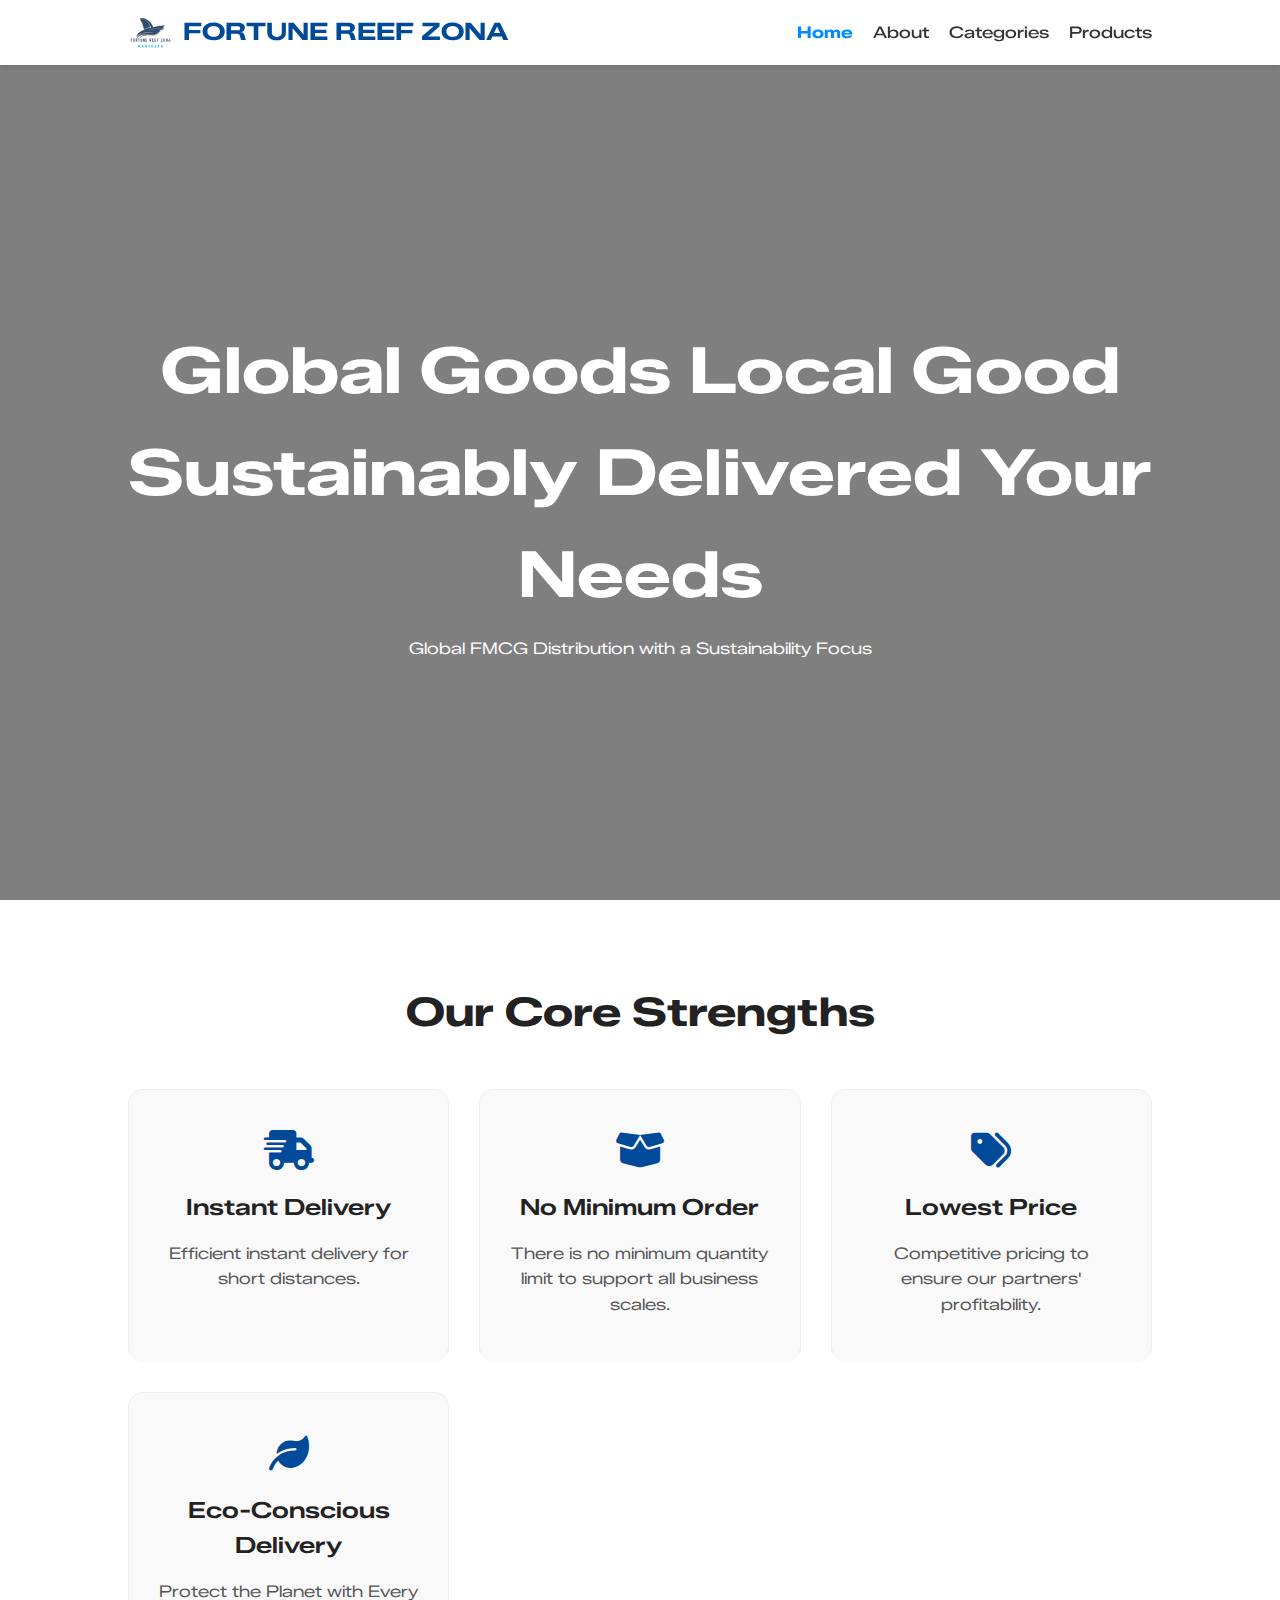
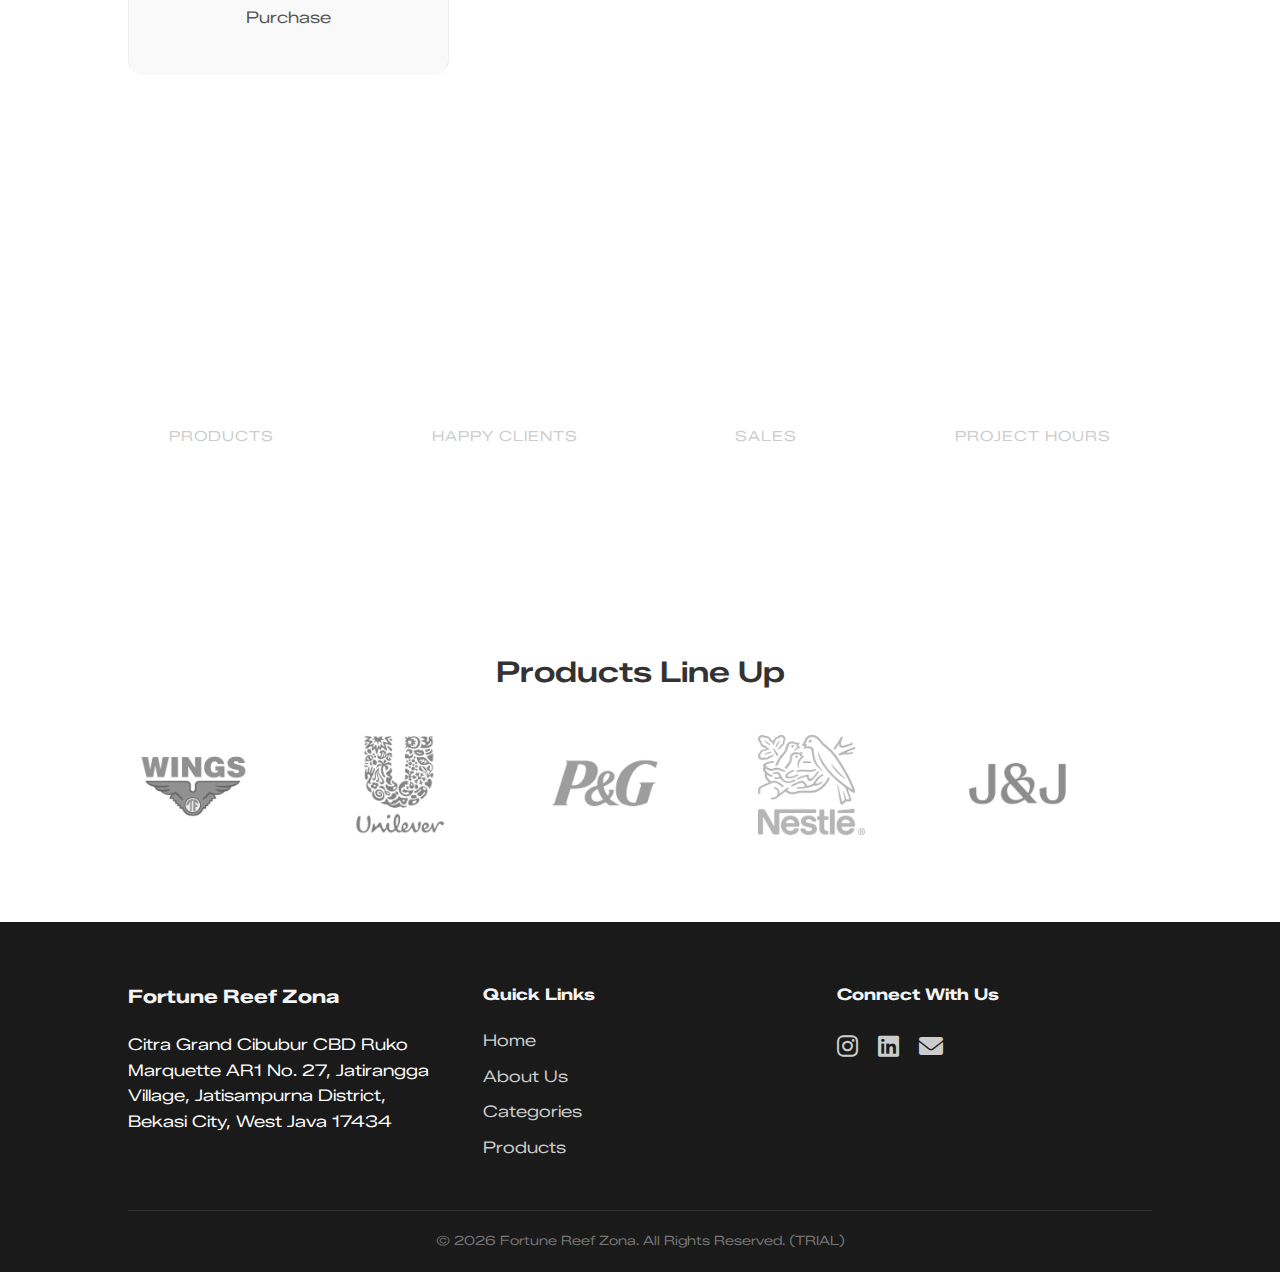
<file: index.html>
<!doctype html>
<html lang="id">
  <head>
    <meta charset="UTF-8" />
    <meta name="viewport" content="width=device-width, initial-scale=1.0" />
    <title>Fortune Reef Zona - Home</title>
    <link rel="stylesheet" href="style.css" />
    <link
      rel="stylesheet"
      href="https://cdnjs.cloudflare.com/ajax/libs/font-awesome/6.0.0/css/all.min.css"
    />
    <link
      rel="stylesheet"
      href="https://cdn.jsdelivr.net/npm/swiper@11/swiper-bundle.min.css"
    />
    <link rel="preconnect" href="https://fonts.googleapis.com" />
    <link rel="preconnect" href="https://fonts.gstatic.com" crossorigin />
    <link
      href="https://fonts.googleapis.com/css2?family=Zalando+Sans+Expanded:ital,wght@0,200..900;1,200..900&display=swap"
      rel="stylesheet"
    />
    <script src="https://cdn.jsdelivr.net/npm/swiper@11/swiper-bundle.min.js"></script>
  </head>
  <body>
    <div id="main-navbar"></div>

    <header id="home" class="hero">
      <div class="hero-content">
        <h1>Global Goods Local Good <br />Sustainably Delivered Your Needs</h1>
        <p>Global FMCG Distribution with a Sustainability Focus</p>
      </div>
    </header>

    <section class="overview">
      <div class="container">
        <h2 class="section-title">Our Core Strengths</h2>
        <div class="strengths-grid">
          <div class="strength-card">
            <div class="card-icon">
              <i class="fas fa-shipping-fast"></i>
            </div>
            <h3 class="card-title">Instant Delivery</h3>
            <p class="card-description">
              Efficient instant delivery for short distances.
            </p>
          </div>

          <div class="strength-card">
            <div class="card-icon">
              <i class="fas fa-box-open"></i>
            </div>
            <h3 class="card-title">No Minimum Order</h3>
            <p class="card-description">
              There is no minimum quantity limit to support all business scales.
            </p>
          </div>

          <div class="strength-card">
            <div class="card-icon">
              <i class="fas fa-tags"></i>
            </div>
            <h3 class="card-title">Lowest Price</h3>
            <p class="card-description">
              Competitive pricing to ensure our partners' profitability.
            </p>
          </div>

          <div class="strength-card highlight-card">
            <div class="card-icon">
              <i class="fas fa-leaf"></i>
            </div>
            <h3 class="card-title">Eco-Conscious Delivery</h3>
            <p class="card-description">
              <span class="highlight-text"
                >Protect the Planet with Every Purchase</span
              >
            </p>
          </div>
        </div>
      </div>
    </section>

    <section class="stat-section">
      <div class="stat-container">
        <div class="stat-item">
          <i class="fa-solid fa-boxes icon"></i>
          <h2 class="counter" data-target="229">0</h2>
          <p>Products</p>
        </div>
        <div class="stat-item">
          <i class="fa-solid fa-users icon"></i>
          <h2 class="counter" data-target="887">0</h2>
          <p>Happy Clients</p>
        </div>
        <div class="stat-item">
          <i class="fa-solid fa-cart-shopping icon"></i>
          <h2 class="counter" data-target="900">0</h2>
          <p>Sales</p>
        </div>
        <div class="stat-item">
          <i class="fa-solid fa-clock icon"></i>
          <h2 class="counter" data-target="561">0</h2>
          <p>Project Hours</p>
        </div>
      </div>
    </section>

    <section class="brand-section">
      <h2 class="brand-title">Products Line Up</h2>
      <div class="swiper brandSwiper">
        <div class="swiper-wrapper">
          <div class="swiper-slide">
            <img
              src="image/brand/Wings_(Indonesian_company)_logo.svg.png"
              alt="wings"
            />
          </div>
          <div class="swiper-slide">
            <img src="image/brand/unilever.png" alt="Unilever" />
          </div>
          <div class="swiper-slide">
            <img src="image/brand/procter-and-gamble.png" alt="P&G" />
          </div>
          <div class="swiper-slide">
            <img src="image/brand/nestle.png" alt="Nestle" />
          </div>
          <div class="swiper-slide">
            <img src="image/brand/j&j.png" alt="J&J" />
          </div>
          <div class="swiper-slide">
            <img src="image/brand/colgate.png" alt="Colgate" />
          </div>
        </div>
      </div>
    </section>

    <footer id="main-footer" class="main-footer"></footer>

    <!-- cookies not yet -->
    <div id="cookie-banner" class="cookie-banner">
      <div class="cookie-content">
        <p>
          Kami menggunakan cookie untuk meningkatkan pengalaman Anda di situs
          kami. Dengan melanjutkan, Anda menyetujui penggunaan cookie kami.
          <a href="#">Kebijakan Privasi</a>
        </p>
        <button id="accept-cookies" class="btn-cookies">Setuju</button>
      </div>
    </div>

    <script src="script.js"></script>
  </body>
</html>
</file>
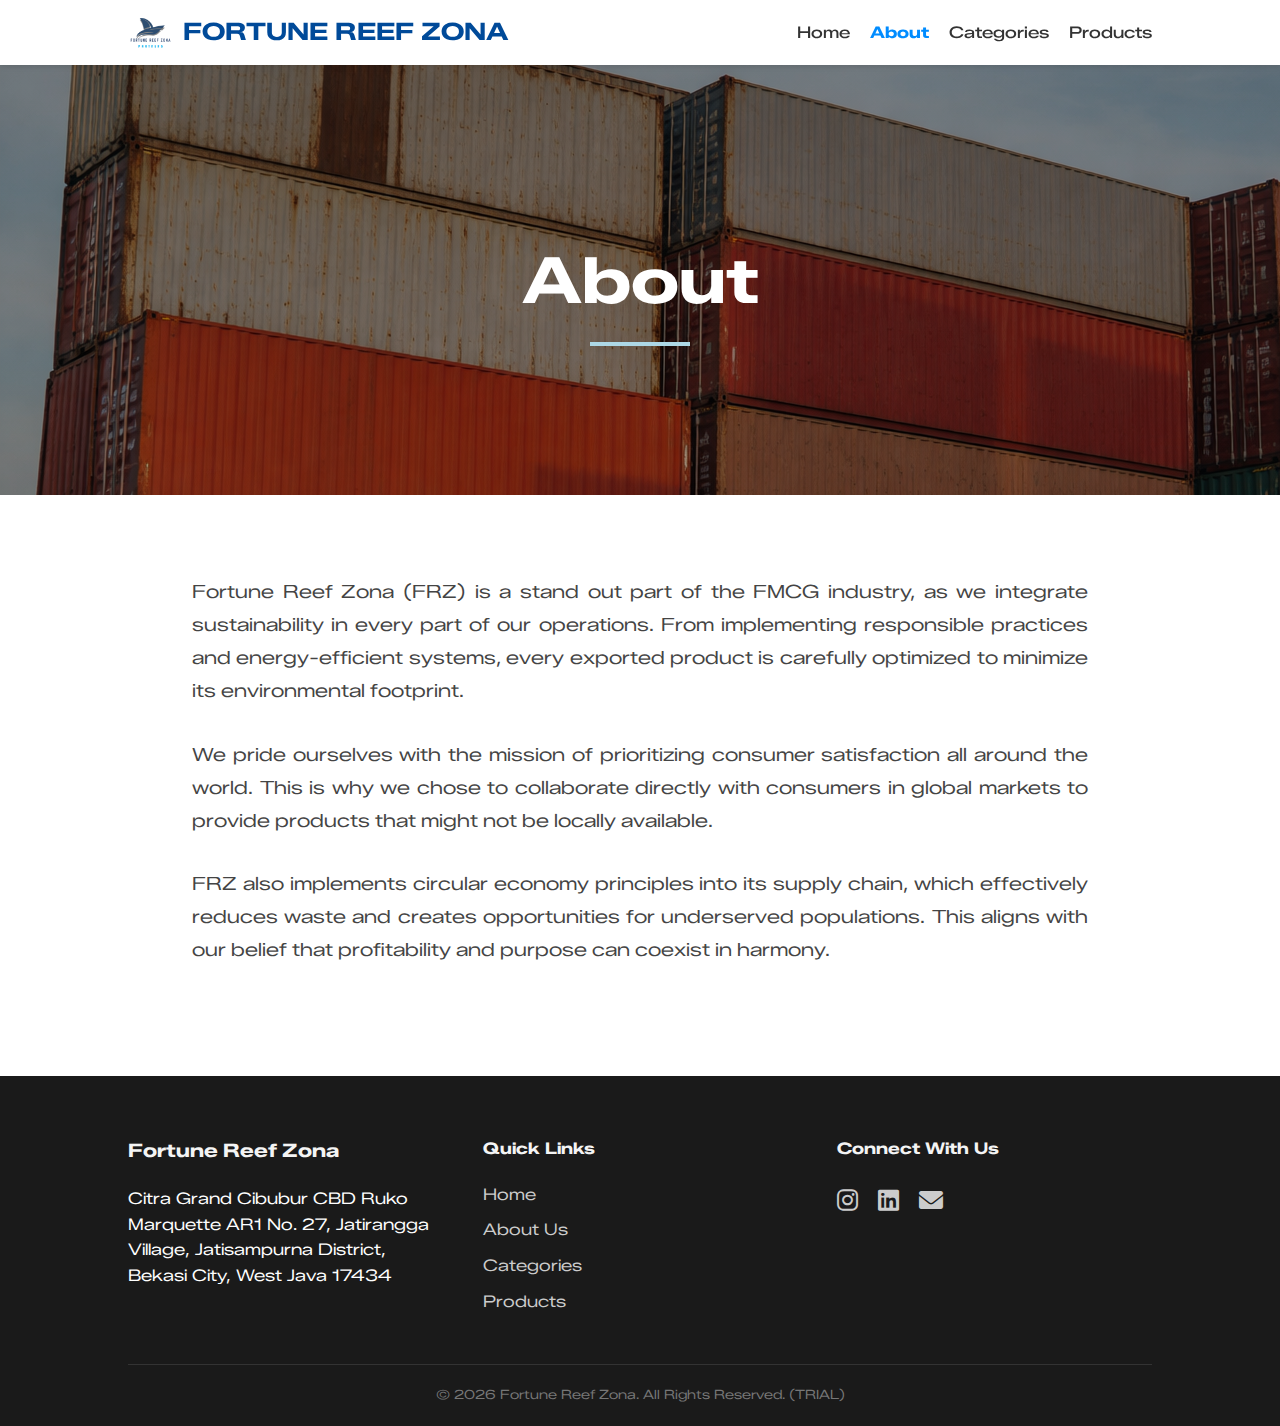
<file: about.html>
<!doctype html>
<html lang="id">
  <hehead>
    <meta charset="UTF-8" />
    <meta name="viewport" content="width=device-width, initial-scale=1.0" />
    <title>Fortune Reef Zona - Home</title>
    <link rel="stylesheet" href="style.css" />
    <link
      rel="stylesheet"
      href="https://cdnjs.cloudflare.com/ajax/libs/font-awesome/6.0.0/css/all.min.css"
    />
    <link
      rel="stylesheet"
      href="https://cdn.jsdelivr.net/npm/swiper@11/swiper-bundle.min.css"
    />
    <link rel="preconnect" href="https://fonts.googleapis.com" />
    <link rel="preconnect" href="https://fonts.gstatic.com" crossorigin />
    <link
      href="https://fonts.googleapis.com/css2?family=Zalando+Sans+Expanded:ital,wght@0,200..900;1,200..900&display=swap"
      rel="stylesheet"
    />
    <script src="https://cdn.jsdelivr.net/npm/swiper@11/swiper-bundle.min.js"></script>
  </head>
  <body>
    <div id="main-navbar"></div>
    <header class="hero-about">
      <div class="hero-content">
        <h1>About</h1>
        <div class="underline"></div>
      </div>
    </header>

    <section class="about-description">
      <div class="container">
        <p>
          Fortune Reef Zona (FRZ) is a stand out part of the FMCG industry, as we integrate sustainability in every part of our operations. From implementing responsible practices and energy-efficient systems, every exported product is carefully optimized to minimize its environmental footprint.

        </p>
        <p>
          We pride ourselves with the mission of prioritizing consumer satisfaction all around the world. This is why we chose to collaborate directly with consumers in global markets to provide products that might not be locally available.

        </p>
        <p>
          FRZ also implements circular economy principles into its supply chain, which effectively reduces waste and creates opportunities for underserved populations. This aligns with our belief that profitability and purpose can coexist in harmony.
        </p>
      </div>
    </section>

    <footer id="main-footer" class="main-footer"></footer>
    <script src="script.js"></script>
  </body>
</html>
</file>
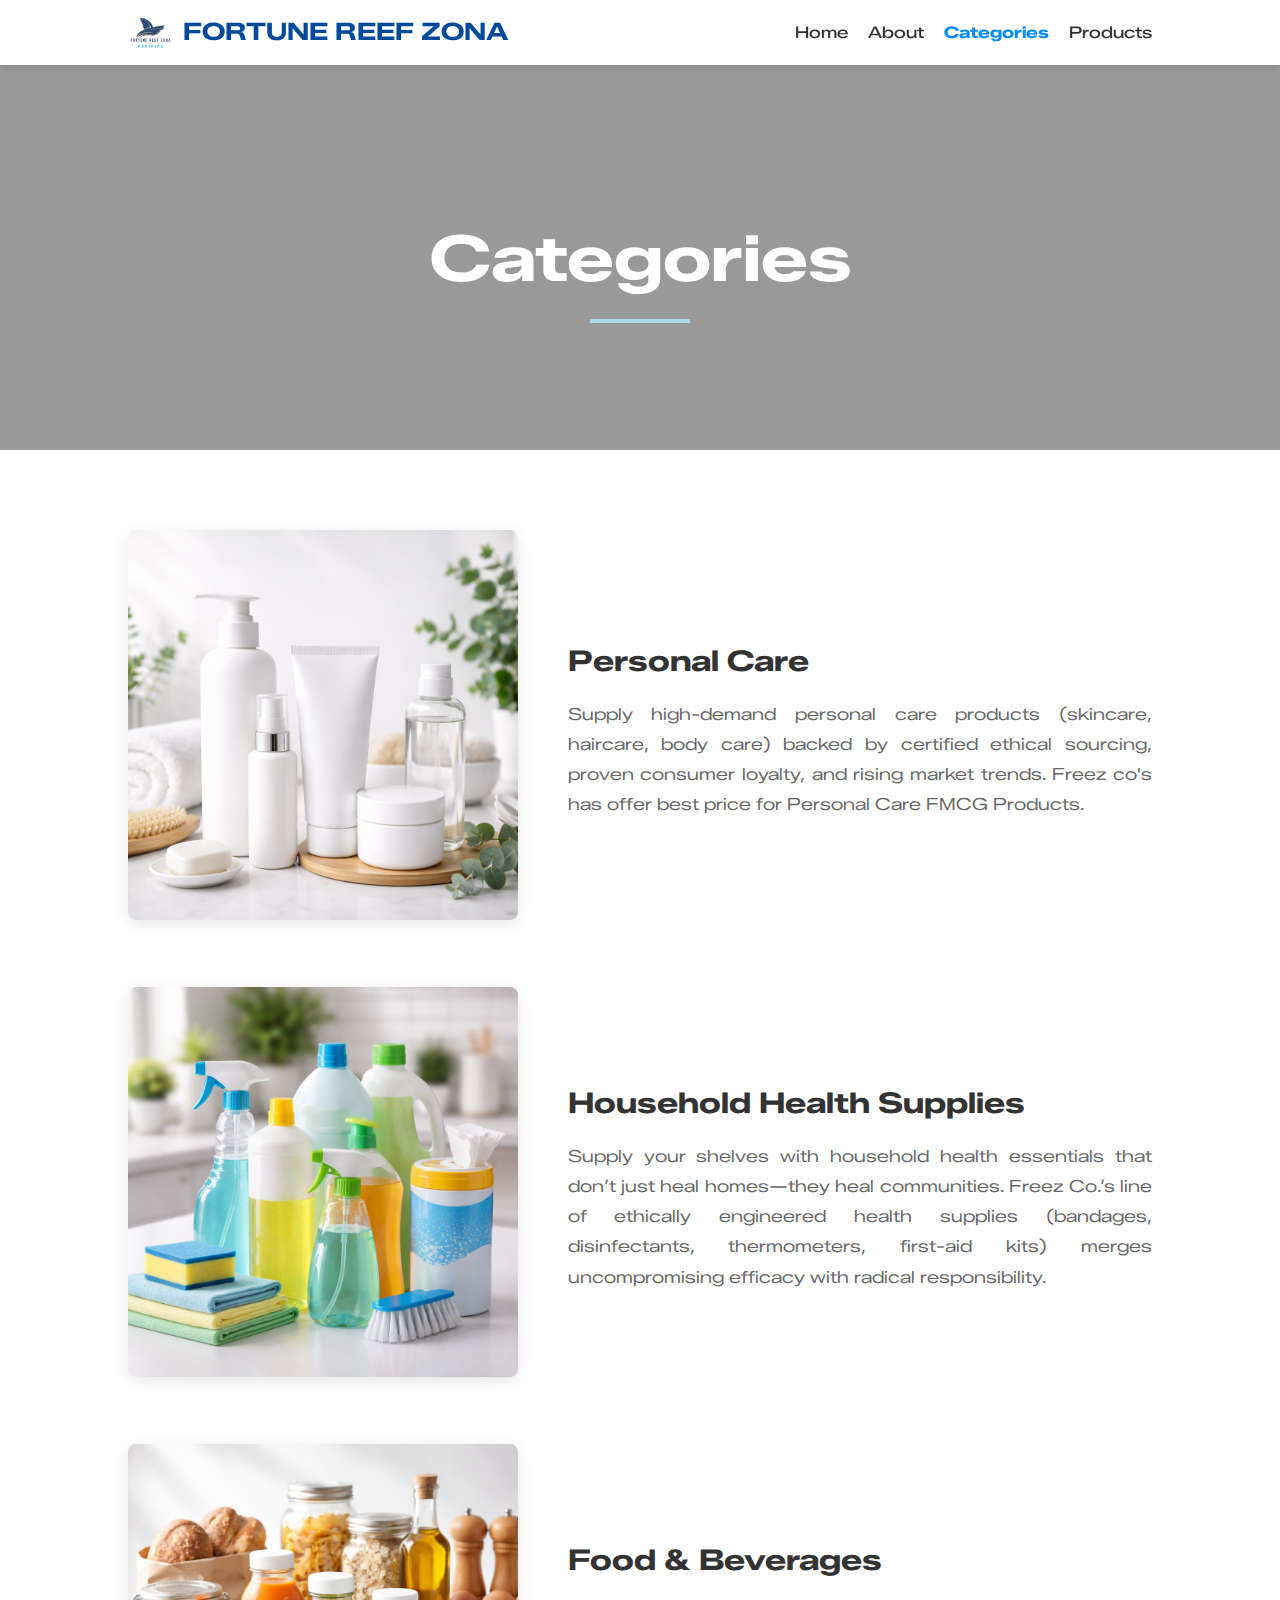
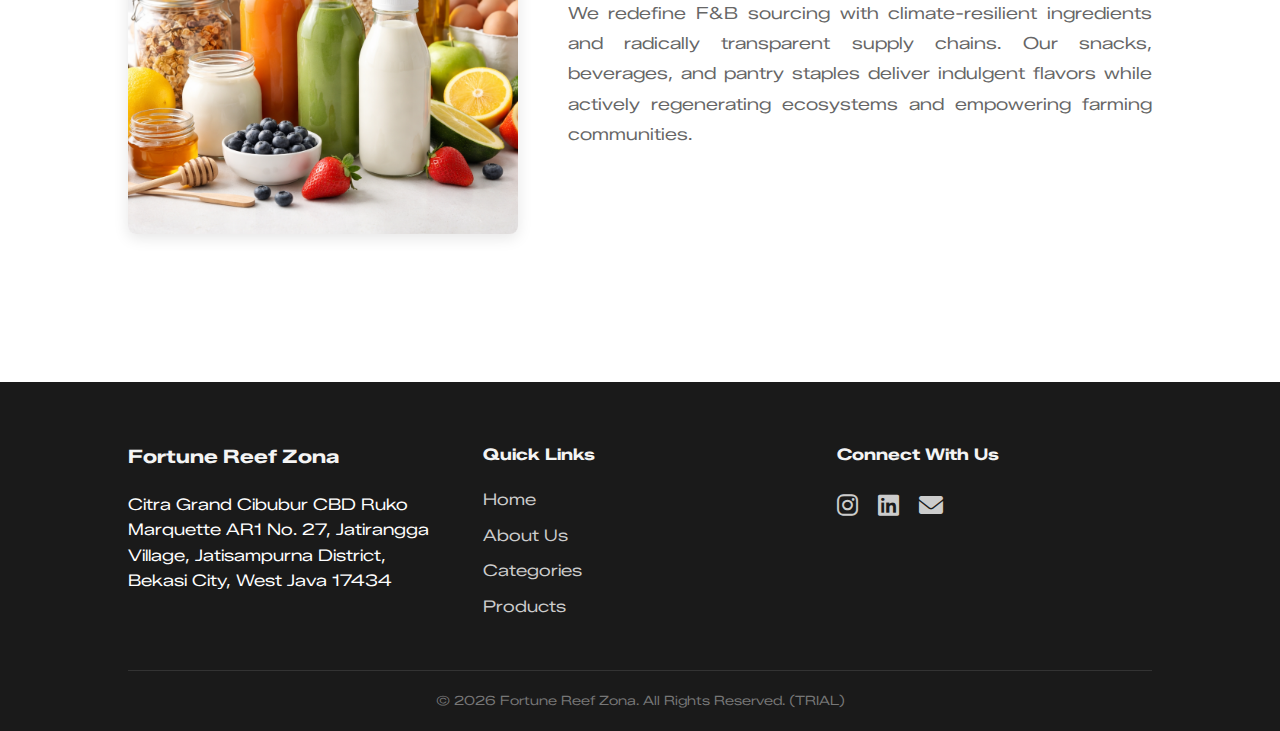
<file: categories.html>
<!doctype html>
<html lang="id">
  <head>
    <meta charset="UTF-8" />
    <meta name="viewport" content="width=device-width, initial-scale=1.0" />
    <title>Fortune Reef Zona - Home</title>
    <link rel="stylesheet" href="style.css" />
    <link
      rel="stylesheet"
      href="https://cdnjs.cloudflare.com/ajax/libs/font-awesome/6.0.0/css/all.min.css"
    />
    <link
      rel="stylesheet"
      href="https://cdn.jsdelivr.net/npm/swiper@11/swiper-bundle.min.css"
    />
    <link rel="preconnect" href="https://fonts.googleapis.com" />
    <link rel="preconnect" href="https://fonts.gstatic.com" crossorigin />
    <link
      href="https://fonts.googleapis.com/css2?family=Zalando+Sans+Expanded:ital,wght@0,200..900;1,200..900&display=swap"
      rel="stylesheet"
    />
    <script src="https://cdn.jsdelivr.net/npm/swiper@11/swiper-bundle.min.js"></script>
  </head>

  <body>
    <div id="main-navbar"></div>

    <header class="hero-categories">
      <div class="hero-content">
        <h1>Categories</h1>
        <div class="underline"></div>
      </div>
    </header>

    <section class="categories-list">
      <div class="container">
        <div class="category-item">
          <div class="category-image">
            <img src="image/Personal Care.png" alt="Personal Care" />
          </div>
          <div class="category-info">
            <h3>Personal Care</h3>
            <p>
              Supply high-demand personal care products (skincare, haircare,
              body care) backed by certified ethical sourcing, proven consumer
              loyalty, and rising market trends. Freez co's has offer best price
              for Personal Care FMCG Products.
            </p>
          </div>
        </div>

        <div class="category-item">
          <div class="category-image">
            <img
              src="image/household cleaning products.png"
              alt="Household Health Supplies"
            />
          </div>
          <div class="category-info">
            <h3>Household Health Supplies</h3>
            <p>
              Supply your shelves with household health essentials that don’t
              just heal homes—they heal communities. Freez Co.’s line of
              ethically engineered health supplies (bandages, disinfectants,
              thermometers, first-aid kits) merges uncompromising efficacy with
              radical responsibility.
            </p>
          </div>
        </div>

        <div class="category-item">
          <div class="category-image">
            <img src="image/Food & Beverages.png" alt="Food & Beverages" />
          </div>
          <div class="category-info">
            <h3>Food & Beverages</h3>
            <p>
              We redefine F&B sourcing with climate-resilient ingredients and
              radically transparent supply chains. Our snacks, beverages, and
              pantry staples deliver indulgent flavors while actively
              regenerating ecosystems and empowering farming communities.
            </p>
          </div>
        </div>
      </div>
    </section>

    <footer id="main-footer" class="main-footer"></footer>
    <script src="script.js"></script>
  </body>
</html>
</file>
<file: style.css>
* {
  margin: 0;
  padding: 0;
  box-sizing: border-box;
  font-family: "Zalando Sans Expanded", sans-serif;
}

body {
  line-height: 1.6;
  color: #333;
  background-color: #fff;
}
.nav-links a.active-link {
  color: #008cff; /* Warna kuning atau sesuai tema Anda */
  font-weight: bold;
}
/* ===== NAVBAR ===== */
.navbar {
  display: flex;
  justify-content: space-between;
  align-items: center;
  padding: 10px 10%;
  background: #fff;
  position: fixed;
  width: 100%;
  top: 0;
  z-index: 1000;
  box-shadow: 0 2px 5px rgba(0, 0, 0, 0.1);
}

.logo a {
  display: flex;
  align-items: center;
  text-decoration: none;
  gap: 10px;
}

.logo-img {
  height: 45px;
  width: auto;
}

.logo-text {
  font-size: 1.5rem;
  font-weight: bold;
  color: #004a99;
  text-transform: uppercase;
  white-space: nowrap;
}

.menu-toggle {
  display: none;
  cursor: pointer;
  font-size: 1.5rem;
  color: #004a99;
}

.nav-links {
  list-style: none;
  display: flex;
}

.nav-links li {
  margin-left: 20px;
}

.nav-links a {
  text-decoration: none;
  color: #333;
  font-weight: 500;
  transition: color 0.3s;
}

.nav-links a:hover {
  color: #004a99;
}

#lang-switch {
  padding: 5px;
  border-radius: 4px;
  border: 1px solid #ddd;
  background: #fff;
  cursor: pointer;
  font-size: 0.85rem;
  color: #333;
}

/* ===== COOKIE BANNER ===== */
.cookie-banner {
  position: fixed;
  bottom: 0;
  left: 0;
  width: 100%;
  background: rgba(255, 255, 255, 0.95);
  box-shadow: 0 -2px 15px rgba(0, 0, 0, 0.1);
  padding: 20px 10%;
  z-index: 10005;
  display: none;
  border-top: 3px solid #3f3d91;
}

.cookie-content {
  display: flex;
  justify-content: space-between;
  align-items: center;
  max-width: 1200px;
  margin: 0 auto;
  gap: 20px;
}

.cookie-content p {
  font-size: 0.9rem;
  color: #555;
  margin: 0;
}

.cookie-content a {
  color: #3f3d91;
  text-decoration: underline;
}

.btn-cookies {
  background: #3f3d91;
  color: white;
  border: none;
  padding: 10px 25px;
  border-radius: 5px;
  cursor: pointer;
  font-weight: bold;
  white-space: nowrap;
  transition: background 0.3s;
}

.btn-cookies:hover {
  background: #2e2c7a;
}

/* ===== HERO SECTIONS ===== */
.hero,
.hero-about,
.hero-categories,
.hero-programs {
  background-size: cover;
  background-position: center;
  display: flex;
  align-items: center;
  justify-content: center;
  text-align: center;
  color: white;
  padding-top: 80px;
}

.hero {
  height: 100vh;
  background:
    linear-gradient(rgba(0, 0, 0, 0.5), rgba(0, 0, 0, 0.5)),
    url("https://images.unsplash.com/photo-1586528116311-ad8dd3c8310d?auto=format&fit=crop&q=80&w=2000");
}

.hero-about {
  height: 55vh;
  background:
    linear-gradient(rgba(0, 0, 0, 0.3), rgba(0, 0, 0, 0.3)),
    url("image/trailer.png");
}

.hero-categories {
  height: 50vh;
  background:
    linear-gradient(rgba(0, 0, 0, 0.4), rgba(0, 0, 0, 0.4)),
    url("https://images.unsplash.com/photo-1578575437130-527eed3abbec?q=80&w=2000");
}

.hero-programs {
  height: 60vh;
  background:
    linear-gradient(rgba(0, 0, 0, 0.7), rgba(0, 0, 0, 0.7)),
    url("https://images.unsplash.com/photo-1521737711867-e3b97375f902?q=80&w=2000");
}

.hero-content h1 {
  font-size: 4rem;
  max-width: 1920px;
  margin-bottom: 10px;
  font-family: "zalando sans expanded", sans-serif;
}

.hero-subtitle {
  max-width: 700px;
  margin: 20px auto 0;
  font-size: 1.1rem;
  color: #ddd;
}

/* ===== STATISTICS SECTION ===== */
.stat-section {
  background:
    linear-gradient(rgba(0, 0, 0, 0.8), rgba(0, 0, 0, 0.8)),
    url("https://images.unsplash.com/photo-1486312338219-ce68d2c6f44d?auto=format&fit=crop&w=1350&q=80"); /* Ganti dengan gambar mesin tik Anda */
  background-size: cover;
  background-position: center;
  background-attachment: fixed; /* Membuat efek parallax saat scroll */
  padding: 100px 0;
  color: white;
  font-family: "Arial", sans-serif;
}

.stat-container {
  display: flex;
  justify-content: space-around;
  max-width: 1100px;
  margin: 0 auto;
  flex-wrap: wrap;
}

.stat-item {
  text-align: center;
  padding: 20px;
}

.icon {
  font-size: 40px;
  margin-bottom: 15px;
  opacity: 0.7;
}

.counter {
  font-size: 48px;
  margin: 10px 0;
  font-weight: bold;
}

.stat-item p {
  font-size: 14px;
  text-transform: uppercase;
  letter-spacing: 1px;
  color: #bbb;
}

/* --- Style untuk Stats Counter --- */
.stat-section {
  background:
    linear-gradient(rgba(0, 0, 0, 0.7), rgba(0, 0, 0, 0.7)),
    url("https://images.unsplash.com/photo-1486312338219-ce68d2c6f44d?auto=format&fit=crop&w=1350&q=80");
  background-size: cover;
  background-position: center;
  background-attachment: fixed;
  padding: 100px 0;
  color: white;
  font-family: sans-serif;
}

.stat-container {
  display: flex;
  justify-content: space-around;
  max-width: 1100px;
  margin: 0 auto;
  flex-wrap: wrap;
}

.stat-item {
  text-align: center;
  padding: 20px;
}

.icon {
  font-size: 40px;
  margin-bottom: 15px;
  opacity: 0.8;
}

.counter {
  font-size: 48px;
  margin: 10px 0;
  font-weight: bold;
}

.stat-item p {
  font-size: 14px;
  text-transform: uppercase;
  color: #ccc;
}

/* --- Style untuk Brand Carousel (Fixed) --- */
.brand-section {
  padding: 80px 0;
  background-color: #ffffff;
  overflow: hidden;
}

.brand-title {
  text-align: center;
  margin-bottom: 40px;
  color: #333;
  font-size: 1.8rem;
  font-weight: 600;
}

/* KUNCI: Gunakan class yang sama dengan HTML (brandSwiper) */
.brandSwiper {
  width: 100%;
  max-width: 1000px; /* Membatasi lebar agar logo merapat ke tengah */
  margin: 0 auto;
  padding: 20px 0;
}

.swiper-slide {
  display: flex;
  justify-content: center;
  align-items: center;
  height: 100px; /* Sesuaikan tinggi slide */
}

.swiper-slide img {
  max-height: 100px; /* Ukuran logo seragam */
  max-width: 180px;
  width: auto;
  height: auto;
  object-fit: contain;
  filter: grayscale(100%);
  opacity: 0.6;
  transition: all 0.4s ease;
}

.swiper-slide img:hover {
  filter: grayscale(0%);
  opacity: 1;
  transform: scale(1.1);
}

/* ===== PAGE CONTENT ===== */
.page-content {
  padding: 140px 10% 80px;
  min-height: 75vh;
}

.container h1 {
  font-size: 2.5rem;
  color: #004a99;
  margin-bottom: 30px;
  text-align: center;
}

.page-content p {
  margin-bottom: 20px;
  font-size: 1.1rem;
  color: #555;
}

.hero-products-small {
  padding: 100px 10% 40px;
  background: #f4f7f9;
  text-align: left;
}

.breadcrumb {
  font-size: 0.85rem;
  color: #888;
  margin-bottom: 10px;
}

/* ===== OVERVIEW & CARDS (UNIFORM STYLE) ===== */
.overview {
  padding: 80px 10%;
  text-align: center;
  background-color: #ffffff;
  /* Pastikan font keluarga utama Anda di sini */
  font-family: "Segoe UI", Roboto, Helvetica, Arial, sans-serif;
}

.section-title {
  font-size: 2.5rem;
  font-weight: 700;
  margin-bottom: 45px;
  color: #222222;
}

.strengths-grid {
  display: grid;
  grid-template-columns: repeat(auto-fit, minmax(260px, 1fr));
  gap: 30px;
  margin-top: 40px;
}

/* Semua kartu menggunakan style yang sama */
.strength-card,
.strength-card.highlight-card {
  padding: 40px 30px;
  background: #f9f9f9;
  border-radius: 15px;
  text-align: center;
  transition: all 0.3s ease;
  border: 1px solid #eeeeee;
  border-bottom: 4px solid transparent;
  display: flex;
  flex-direction: column;
  height: 100%; /* Menyamakan tinggi kartu */
}

/* Penyeragaman Warna Ikon */
.card-icon i,
.highlight-card .card-icon i {
  font-size: 2.5rem;
  color: #004a99; /* Warna biru konsisten */
  margin-bottom: 20px;
}

/* Penyeragaman Font Judul */
.card-title {
  font-size: 1.4rem;
  font-weight: 600;
  margin-bottom: 15px;
  color: #222222;
}

/* Penyeragaman Font Deskripsi */
.card-description,
.highlight-text {
  font-size: 1rem;
  color: #555555;
  line-height: 1.6;
  font-weight: normal; /* Menghilangkan bold pada highlight-text */
}

/* Menghilangkan dekorasi khusus pada highlight-text agar sama dengan teks biasa */
.highlight-text {
  display: inline;
  color: inherit;
}

/* Efek Hover Seragam */
.strength-card:hover,
.highlight-card:hover {
  transform: translateY(-10px);
  box-shadow: 0 12px 24px rgba(0, 0, 0, 0.08);
  background: #ffffff;
  border-bottom: 4px solid #004a99;
  border-color: #eeeeee; /* Tetap menjaga border samping lembut */
}

/* ===== ABOUT SECTION ===== */
.about-description {
  padding: 80px 15%;
  background-color: #fff;
}

.about-description .container {
  max-width: 1000px;
  margin: 0 auto;
}

.about-description p {
  font-size: 1.15rem;
  line-height: 1.8;
  color: #444;
  margin-bottom: 30px;
  text-align: justify;
}

/* ===== CATEGORIES SECTION ===== */
.categories-list {
  padding: 80px 10%;
}

.category-item {
  display: flex;
  align-items: center;
  gap: 50px;
  margin-bottom: 60px;
}

.category-image {
  flex: 1;
}

.category-image img {
  width: 100%;
  max-width: 450px;
  border-radius: 8px;
  box-shadow: 0 4px 15px rgba(0, 0, 0, 0.1);
}

.category-info {
  flex: 1.5;
}

.category-info h3 {
  font-size: 1.8rem;
  color: #333;
  margin-bottom: 15px;
  position: relative;
}

.category-info p {
  font-size: 1.05rem;
  color: #666;
  line-height: 1.8;
  text-align: justify;
}

.underline {
  width: 100px;
  height: 4px;
  background-color: #add8e6;
  margin: 0 auto;
}

/* ===== PRODUCTS SECTION ===== */
.products-container {
  padding: 60px 10%;
  background-color: #f9f9f9;
  min-height: 100vh;
}

.flex-layout {
  display: flex;
  gap: 40px;
  max-width: 1300px;
  margin: 0 auto;
}

/* Sidebar */
.sidebar {
  flex: 1;
  min-width: 260px;
  max-width: 300px;
}

.filter-group {
  margin-bottom: 15px;
}

.filter-group h3 {
  font-size: 1.1rem;
  color: #333;
  margin-bottom: 15px;
  border-bottom: 2px solid #3f3d91;
  display: inline-block;
  padding-bottom: 5px;
}

.search-box input {
  width: 100%;
  padding: 12px;
  border: 1px solid #ddd;
  border-radius: 5px;
  font-size: 0.9rem;
  outline: none;
}

.search-box input:focus {
  border-color: #3f3d91;
}

.filter-list {
  list-style: none;
  padding: 0;
}

.filter-list > li {
  margin-bottom: 10px;
}

.category-header {
  display: flex;
  align-items: center;
  gap: 10px;
  cursor: pointer;
}

.category-header i {
  margin-left: auto;
  font-size: 0.8rem;
  transition: transform 0.3s;
}

.sub-filter-list {
  list-style: none;
  padding-left: 25px;
  margin-top: 8px;
  display: none;
}

.sub-filter-list li {
  margin-bottom: 6px;
  font-size: 0.9rem;
  display: flex;
  align-items: center;
  gap: 10px;
  color: #777;
}

.has-dropdown.active .sub-filter-list {
  display: block;
}

.has-dropdown.active .toggle-icon {
  transform: rotate(180deg);
}

/* Product Listing */
.product-listing {
  flex: 3;
}

.listing-header {
  display: flex;
  justify-content: space-between;
  align-items: center;
  margin-bottom: 25px;
  padding-bottom: 15px;
  border-bottom: 1px solid #eee;
  color: #777;
  font-size: 0.95rem;
}

.view-options {
  display: flex;
  gap: 10px;
}

.view-options i {
  padding: 8px 10px;
  border: 1px solid #ddd;
  background: #fff;
  cursor: pointer;
  border-radius: 4px;
  transition: all 0.3s;
}

.view-options i.active {
  background: #3f3d91;
  color: #fff;
  border-color: #3f3d91;
}

.list-container {
  display: flex;
  flex-direction: column;
  gap: 20px;
}

.product-list-item {
  display: flex;
  background: #fff;
  border: 1px solid #eaeaea;
  border-radius: 8px;
  overflow: hidden;
  transition: all 0.3s;
}

.product-list-item:hover {
  transform: translateY(-3px);
  box-shadow: 0 10px 20px rgba(0, 0, 0, 0.05);
}

.item-img {
  flex: 1;
  max-width: 220px;
  padding: 20px;
  background: #fff;
  display: flex;
  align-items: center;
  justify-content: center;
  border-right: 1px solid #f0f0f0;
}

.item-img img {
  max-width: 100%;
  max-height: 180px;
  object-fit: contain;
}

.item-info {
  flex: 2;
  padding: 30px;
  display: flex;
  flex-direction: column;
  justify-content: center;
}

.cat-label {
  font-size: 0.85rem;
  color: #999;
  margin-bottom: 8px;
}

.item-info h4 {
  font-size: 1.5rem;
  color: #333;
  margin-bottom: 20px;
  font-weight: 600;
}

.btn-details {
  display: inline-block;
  width: fit-content;
  background: #3f3d91;
  color: #fff;
  padding: 10px 25px;
  border-radius: 50px;
  text-decoration: none;
  font-weight: 500;
  font-size: 0.9rem;
  transition: all 0.3s;
}

.btn-details i {
  margin-left: 8px;
  font-size: 0.8rem;
}

.btn-details:hover {
  background: #2e2c7a;
  padding-right: 30px;
}

/* ===== PROGRAMS SECTION ===== */
.programs-list {
  padding: 80px 10%;
  background-color: #fff;
}

.tagline {
  font-weight: bold;
  color: #004a99;
  margin-bottom: 10px;
}

/* ===== PARTNER SECTION ===== */
.why-partner-section {
  padding: 100px 10%;
  background-color: #fdfdfd;
}

.section-header {
  text-align: center;
  margin-bottom: 60px;
}

.section-header .badge {
  background: #eef6ff;
  color: #004a99;
  padding: 5px 15px;
  border-radius: 20px;
  font-size: 0.8rem;
  font-weight: bold;
  text-transform: uppercase;
}

.section-header h2 {
  font-size: 2.5rem;
  margin-top: 15px;
  color: #333;
}

.partner-grid {
  display: grid;
  grid-template-columns: repeat(auto-fit, minmax(300px, 1fr));
  gap: 30px;
}

.partner-card {
  background: #fff;
  padding: 40px;
  border-radius: 20px;
  text-align: center;
  transition: all 0.4s;
  border: 1px solid #eee;
}

.partner-card:hover {
  transform: translateY(-10px);
  box-shadow: 0 20px 40px rgba(0, 74, 153, 0.1);
  border-color: #004a99;
}

.icon-box {
  width: 80px;
  height: 80px;
  background: #004a99;
  color: #fff;
  border-radius: 50%;
  display: flex;
  align-items: center;
  justify-content: center;
  margin: 0 auto 25px;
  font-size: 2rem;
  transition: all 0.4s;
}

.partner-card:hover .icon-box {
  background: #2e7d32;
  transform: rotateY(180deg);
}

.partner-card h3 {
  margin-bottom: 15px;
  color: #004a99;
  font-size: 1.4rem;
}

.partner-card p {
  color: #666;
  font-size: 1rem;
  line-height: 1.7;
}

/* ===== FOOTER ===== */
.main-footer {
  background-color: #1a1a1a;
  color: #ffffff;
  padding: 60px 10% 20px;
}

.footer-container {
  display: grid;
  grid-template-columns: repeat(auto-fit, minmax(200px, 1fr));
  gap: 40px;
  margin-bottom: 40px;
}

.footer-col h3,
.footer-col h4 {
  color: #f4f4f4;
  margin-bottom: 20px;
}

.footer-col ul {
  list-style: none;
}

.footer-col ul li {
  margin-bottom: 10px;
}

.footer-col a {
  color: #ccc;
  text-decoration: none;
  transition: color 0.3s;
}

.footer-col a:hover {
  color: #fff;
}

.social-links {
  display: flex;
  gap: 20px;
}

.social-links a {
  font-size: 1.5rem;
}

.footer-bottom {
  border-top: 1px solid #333;
  padding-top: 20px;
  text-align: center;
  font-size: 0.8rem;
  color: #777;
}

/* ===== RESPONSIVE ===== */
@media (max-width: 768px) {
  .navbar {
    padding: 10px 5% !important;
    height: 70px;
  }

  .logo-text {
    font-size: 1rem;
  }
  .hero-content h1 {
    align-self: start;
    font-size: 1.2rem !important;
  }
  .menu-toggle {
    display: block !important;
    position: relative;
    z-index: 10001;
  }

  .nav-links {
    display: none;
    flex-direction: column;
    position: fixed;
    top: 70px;
    left: 0;
    width: 100%;
    background: #ffffff;
    padding: 20px 0;
    box-shadow: 0 10px 15px rgba(0, 0, 0, 0.1);
    z-index: 9999;
  }

  .nav-links.active {
    display: flex !important;
  }

  .nav-links li {
    margin: 15px 0;
    text-align: center;
  }

  .hero-about,
  .hero-categories,
  .hero-programs {
    height: 40vh !important;
  }

  h1 {
    font-size: 1.8rem !important;
  }

  .products-container {
    padding: 30px 5%;
  }

  .flex-layout {
    flex-direction: column;
  }

  .sidebar {
    max-width: 100%;
    order: 1;
  }

  .product-listing {
    order: 2;
  }

  .product-list-item {
    flex-direction: column;
    text-align: center;
  }

  .item-img {
    max-width: 100%;
    border-right: none;
    border-bottom: 1px solid #f0f0f0;
  }

  .item-info {
    padding: 20px;
    align-items: center;
  }

  .item-info h4 {
    font-size: 1.2rem;
  }

  .cookie-content {
    flex-direction: column;
    text-align: center;
  }

  .cookie-banner {
    padding: 15px 5%;
  }
}
/* ===== GOOGLE TRANSLATE CUSTOMIZATION ===== */
.goog-te-banner-frame.skiptranslate {
  display: none !important;
}
</file>
